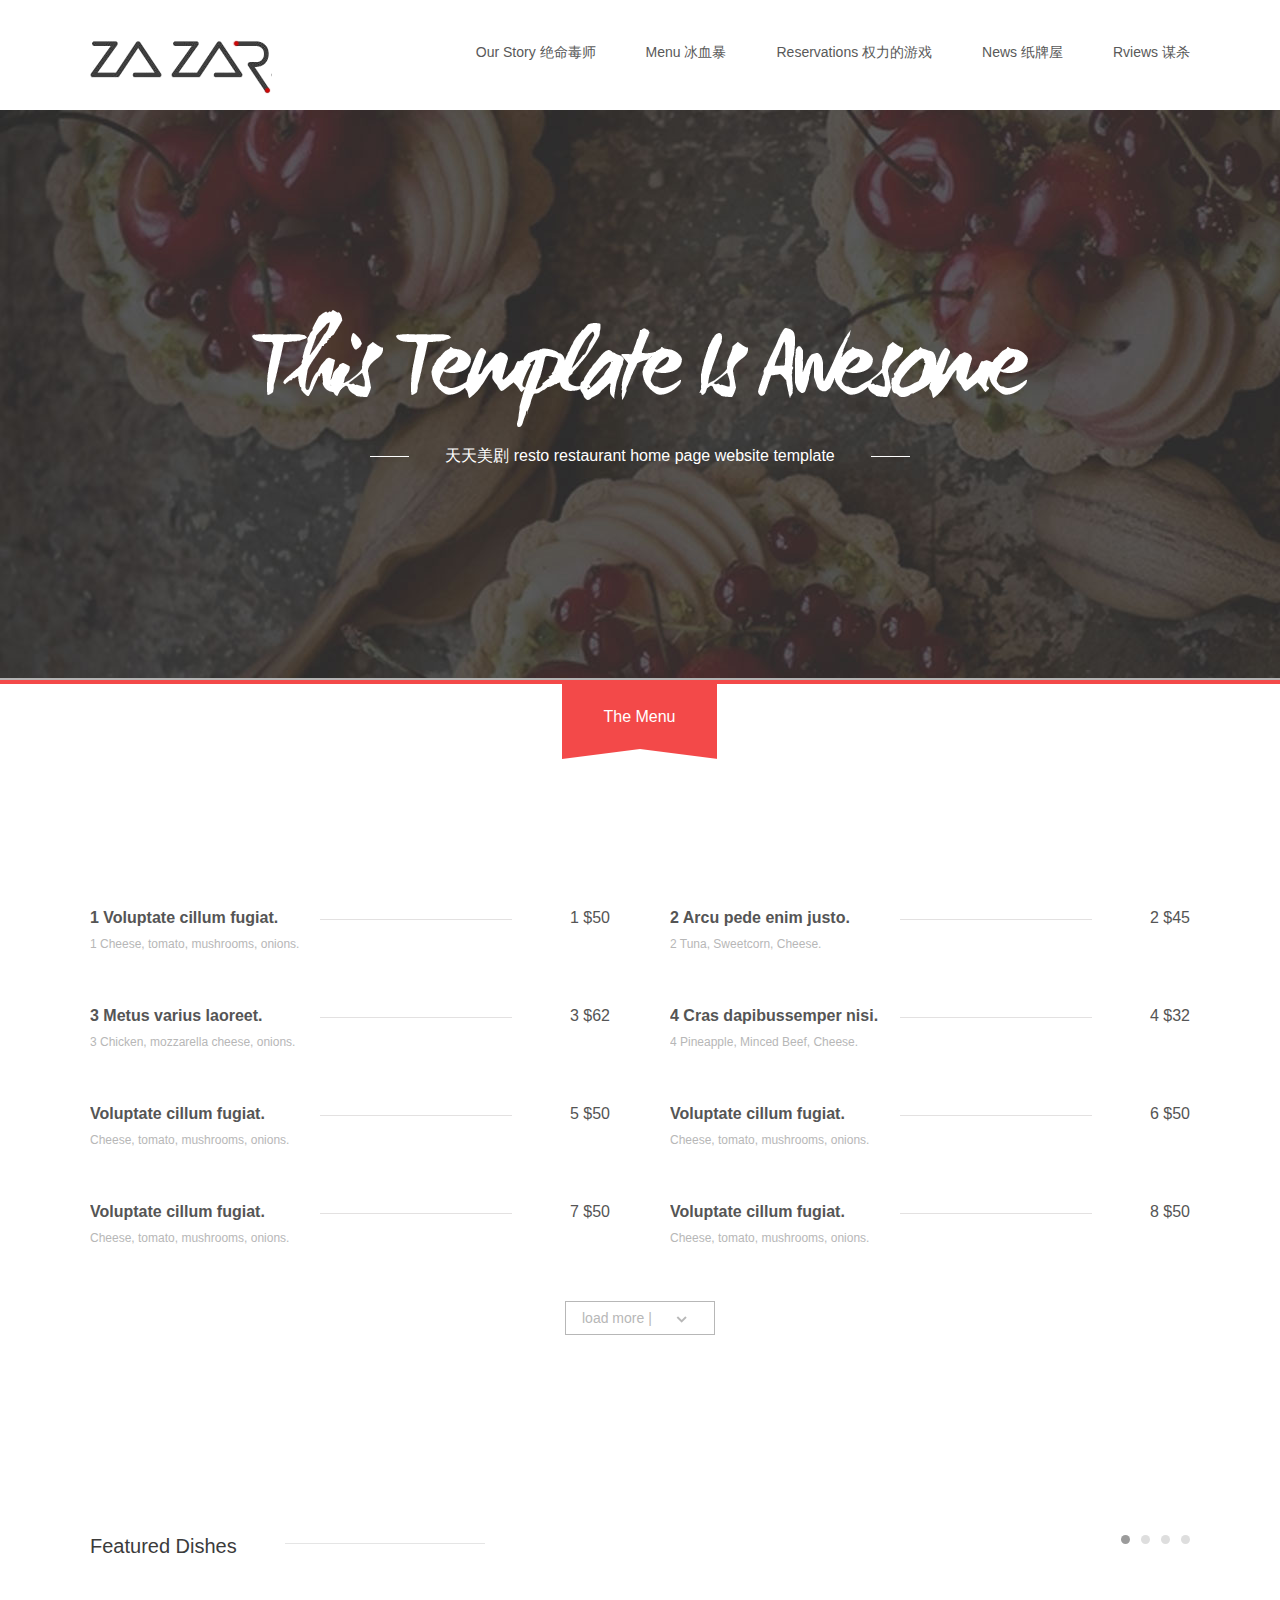
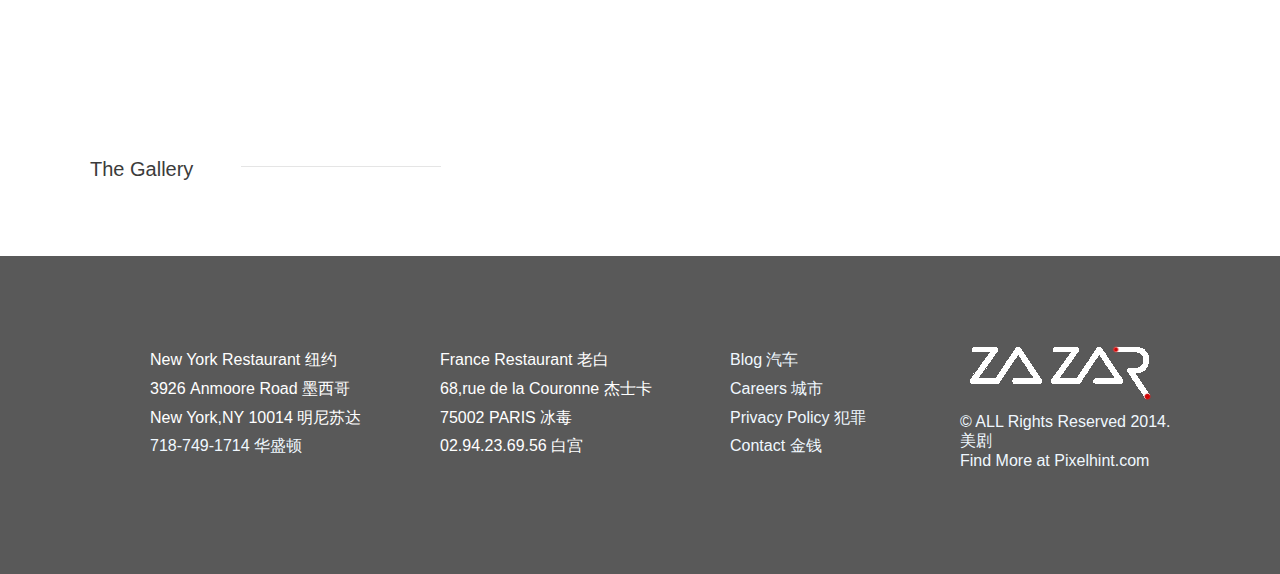
<file: index.html>
<!DOCTYPE html>
<html lang="en">
    <head>
        <meta charset="UTF-8">
        <title></title>
        <link rel="stylesheet" href="css/reset.css">
        <link rel="stylesheet" href="css/common.css">
        <link rel="stylesheet" href="css/index.css">
    </head>
    <body>
        <div class="public-header">
            <div class="public-container clearfloat">
                <div class="header-logo"><a href=""></a></div>
                <ul class="header-nav clearfloat">
                    <li class="item"><a href="">Our Story 绝命毒师</a></li>  
                    <li class="item"><a href=""> Menu 冰血暴</a></li>
                    <li class="item"><a href=""> Reservations 权力的游戏</a></li>
                    <li class="item"><a href=""> News 纸牌屋</a></li>
                    <li class="item"><a href="">Rviews 谋杀</a></li>
                </ul>
            </div>
        </div>
        <div class="index-banner">
            <div class="index-banner-bg"><img src="images/demo1.jpg" alt="banner"/></div>
            <div class="index-banner-text">
                <div class="text-logo"></div>
                <p class="text-info">
                    <i class="line line-l"></i>
                 天天美剧   resto restaurant home page website template
                    <i class="line line-r"></i>
                </p>
            </div>
        </div>
        <div class="index-menu">
            <div class="menu-tips">The Menu</div>
            <div class="public-container menu-list">
                <ul class="clearfloat">
                    <li class="menu-item clearfloat">
                        <a class="title">
                            <h4>1 Voluptate cillum fugiat.</h4>
                            <p class="comment">1 Cheese, tomato, mushrooms, onions.</p>
                        </a>
                        <div class="line"></div>
                        <div class="price">1 $50</div>
                    </li>
                    <li class="menu-item clearfloat">
                        <a class="title">
                            <h4>2 Arcu pede enim justo.</h4>
                            <p class="comment">2 Tuna, Sweetcorn, Cheese.</p>
                        </a>
                        <div class="line"></div>
                        <div class="price">2 $45</div>
                    </li>
                    <li class="menu-item clearfloat">
                        <a class="title">
                            <h4>3 Metus varius laoreet.</h4>
                            <p class="comment">3 Chicken, mozzarella cheese, onions.</p>
                        </a>
                        <div class="line"></div>
                        <div class="price">3 $62</div>
                    </li>
                    <li class="menu-item clearfloat">
                        <a class="title">
                            <h4>4 Cras dapibussemper nisi.</h4>
                            <p class="comment">4 Pineapple, Minced Beef, Cheese.</p>
                        </a>
                        <div class="line"></div>
                        <div class="price">4 $32</div>
                    </li>
                    <li class="menu-item clearfloat">
                        <a class="title">
                            <h4>Voluptate cillum fugiat.</h4>
                            <p class="comment">Cheese, tomato, mushrooms, onions.</p>
                        </a>
                        <div class="line"></div>
                        <div class="price">5 $50</div>
                    </li>
                    <li class="menu-item clearfloat">
                        <a class="title">
                            <h4>Voluptate cillum fugiat.</h4>
                            <p class="comment">Cheese, tomato, mushrooms, onions.</p>
                        </a>
                        <div class="line"></div>
                        <div class="price">6 $50</div>
                    </li>
                    <li class="menu-item clearfloat">
                        <a class="title">
                            <h4>Voluptate cillum fugiat.</h4>
                            <p class="comment">Cheese, tomato, mushrooms, onions.</p>
                        </a>
                        <div class="line"></div>
                        <div class="price">7 $50</div>
                    </li>
                    <li class="menu-item clearfloat">
                        <a class="title">
                            <h4>Voluptate cillum fugiat.</h4>
                            <p class="comment">Cheese, tomato, mushrooms, onions.</p>
                        </a>
                        <div class="line"></div>
                        <div class="price">8 $50</div>
                    </li>
                </ul>
            </div>
            <a href="" class="menu-more-btn">load more <span>|</span> 
                <span class="icon"></span>
            </a>
        </div>
        <div class="public-container index-panel">
            <div class="index-panel-header clearfloat">
                <h3>Featured Dishes</h3>
                <div class="line"></div>
                <div class="btn-group">
                    <a href="" class="btn active"></a>
                    <a href="" class="btn"></a>
                    <a href="" class="btn"></a>
                    <a href="" class="btn"></a>
                </div>
            </div>
            <div class="index-panel-body"></div>
        </div>
        <div class="public-container index-panel">
            <div class="index-panel-header clearfloat">
                <h3>The Gallery</h3>
                <div class="line"></div>
            </div>
            <div class="index-panel-body"></div>
        </div>
        <div class="public-footer">
        <div class="public-container">
            <div class="footer-col">
                <p>New York Restaurant 纽约<br>3926 Anmoore Road 墨西哥<br>New York,NY 10014 明尼苏达<br><a href="tel:718-749-1714">718-749-1714 华盛顿</a></p>
            </div>
            <div class="footer-col">
                <p>France Restaurant 老白<br>68,rue de la Couronne 杰士卡<br>75002 PARIS 冰毒<br>02.94.23.69.56 白宫</p>
            </div>
            <div class="footer-col">
                <a href="">Blog 汽车</a>
                <a href="">Careers 城市</a>
                <a href="">Privacy Policy 犯罪</a>
                <a>Contact 金钱</a>
            </div>
            <div class="footer-col:last-child">
                <div class="footer-logo"></div>
                <div class="footer-info"><a>&copy; ALL Rights Reserved 2014. 美剧<br> Find More at Pixelhint.com </a></div>
            </div>
        </div>
        </div>
    </body>
</html>
</file>
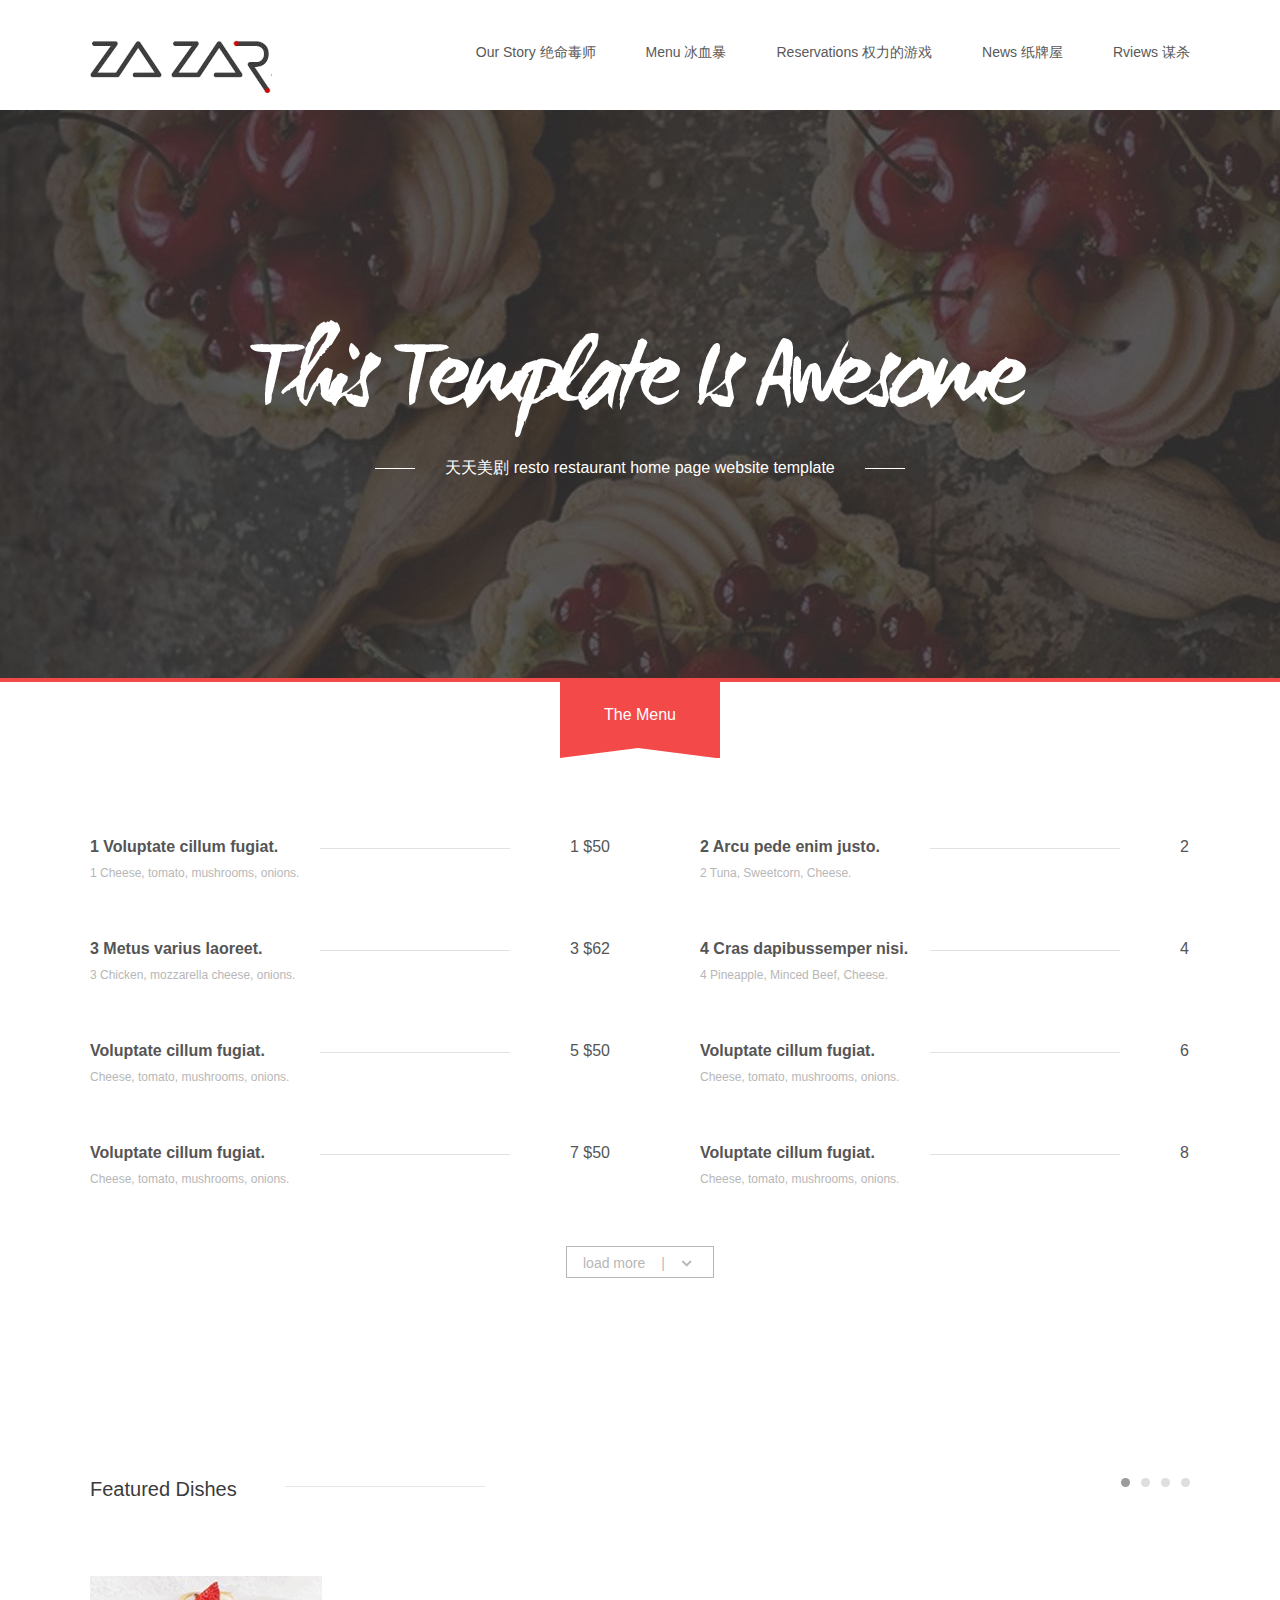
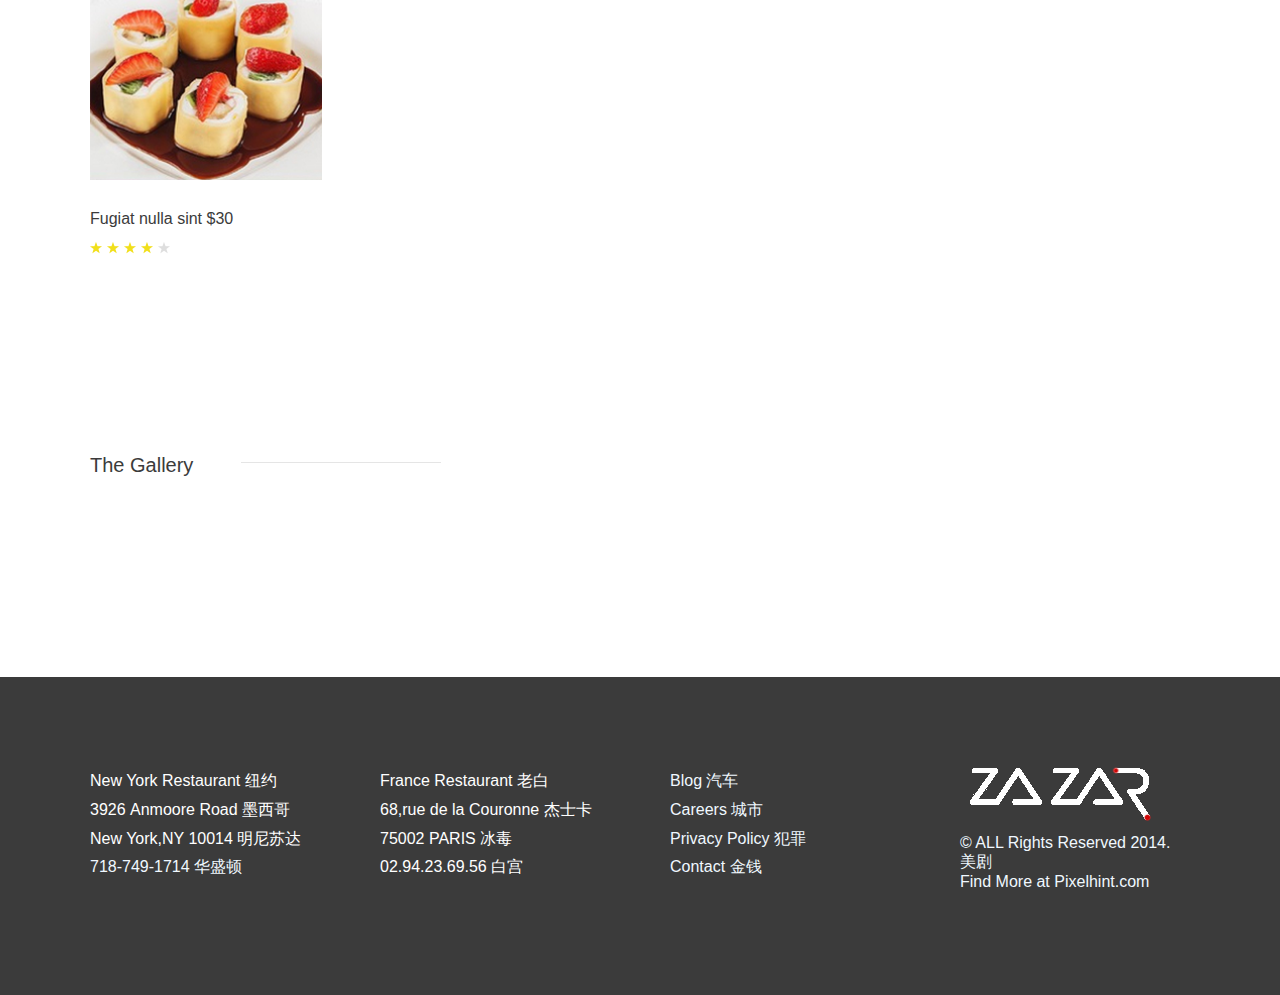
<file: fromPSDtoHTML002/index.html>
<!DOCTYPE html>
<html lang="en">
    <head>
        <meta charset="UTF-8">
        <title></title>
        <link rel="stylesheet" href="css/reset.css">
        <link rel="stylesheet" href="css/common.css">
        <link rel="stylesheet" href="css/index.css">
    </head>
    <body>
        <div class="public-header">
            <div class="public-container clearfloat">
                <div class="header-logo"><a href=""></a></div>
                <ul class="header-nav clearfloat">
                    <li class="item"><a href="">Our Story 绝命毒师</a></li>  
                    <li class="item"><a href=""> Menu 冰血暴</a></li>
                    <li class="item"><a href=""> Reservations 权力的游戏</a></li>
                    <li class="item"><a href=""> News 纸牌屋</a></li>
                    <li class="item"><a href="">Rviews 谋杀</a></li>
                </ul>
            </div>
        </div>
        <div class="index-banner">
            <div class="index-banner-bg"><img src="images/demo1.jpg" alt="banner"/></div>
            <div class="index-banner-text">
                <div class="text-logo"></div>
                <p class="text-info">
                    <i class="line line-l"></i>
                 天天美剧   resto restaurant home page website template
                    <i class="line line-r"></i>
                </p>
            </div>
        </div>
        <div class="index-menu">
            <div class="menu-tips">The Menu</div>
            <div class="public-container menu-list">
                <ul class="clearfloat">
                    <li class="menu-item clearfloat">
                        <a href="" class="title">
                            <h4>1 Voluptate cillum fugiat.</h4>
                            <p class="comment">1 Cheese, tomato, mushrooms, onions.</p>
                        </a>
                        <div class="line"></div>
                        <div class="price">1 $50</div>
                    </li>
                    <li class="menu-item clearfloat">
                        <a class="title">
                            <h4>2 Arcu pede enim justo.</h4>
                            <p class="comment">2 Tuna, Sweetcorn, Cheese.</p>
                        </a>
                        <div class="line"></div>
                        <div class="price">2 $45</div>
                    </li>
                    <li class="menu-item clearfloat">
                        <a class="title">
                            <h4>3 Metus varius laoreet.</h4>
                            <p class="comment">3 Chicken, mozzarella cheese, onions.</p>
                        </a>
                        <div class="line"></div>
                        <div class="price">3 $62</div>
                    </li>
                    <li class="menu-item clearfloat">
                        <a class="title">
                            <h4>4 Cras dapibussemper nisi.</h4>
                            <p class="comment">4 Pineapple, Minced Beef, Cheese.</p>
                        </a>
                        <div class="line"></div>
                        <div class="price">4 $32</div>
                    </li>
                    <li class="menu-item clearfloat">
                        <a class="title">
                            <h4>Voluptate cillum fugiat.</h4>
                            <p class="comment">Cheese, tomato, mushrooms, onions.</p>
                        </a>
                        <div class="line"></div>
                        <div class="price">5 $50</div>
                    </li>
                    <li class="menu-item clearfloat">
                        <a class="title">
                            <h4>Voluptate cillum fugiat.</h4>
                            <p class="comment">Cheese, tomato, mushrooms, onions.</p>
                        </a>
                        <div class="line"></div>
                        <div class="price">6 $50</div>
                    </li>
                    <li class="menu-item clearfloat">
                        <a class="title">
                            <h4>Voluptate cillum fugiat.</h4>
                            <p class="comment">Cheese, tomato, mushrooms, onions.</p>
                        </a>
                        <div class="line"></div>
                        <div class="price">7 $50</div>
                    </li>
                    <li class="menu-item clearfloat">
                        <a class="title">
                            <h4>Voluptate cillum fugiat.</h4>
                            <p class="comment">Cheese, tomato, mushrooms, onions.</p>
                        </a>
                        <div class="line"></div>
                        <div class="price">8 $50</div>
                    </li>
                </ul>
            </div>
            <a href="" class="menu-more-btn">load more <span class="line">|</span> 
                <span class="icon"></span>
            </a>
        </div>
        <div class="public-container index-panel">
            <div class="index-panel-header clearfloat">
                <h3>Featured Dishes</h3>
                <div class="line"></div>
                <div class="btn-group">
                    <a href="" class="btn active"></a>
                    <a href="" class="btn"></a>
                    <a href="" class="btn"></a>
                    <a href="" class="btn"></a>
                </div>
            </div>
            <div class="index-panel-body index-food-list">
                <ul class="clearfloat">
                    <li class="food-item">
                        <a href="">
                            <img class="banner" src="images/demo2.jpg"></img>
                            <div class="name">
                                Fugiat nulla sint
                                <span>$30</span>
                            </div>
                            <div class="star-bar">
                                <span class="star"></span>
                                <span class="star"></span>
                                <span class="star"></span>
                                <span class="star"></span>
                                <span class="nostar"></span>
                            </div>
                        </a>
                    </li>
                </ul>
            </div>
        </div>
        <div class="public-container index-panel">
            <div class="index-panel-header clearfloat">
                <h3>The Gallery</h3>
                <div class="line"></div>
            </div>
            <div class="index-panel-body">
 
            </div>
        </div>
        <div class="public-footer">
        <div class="public-container">
            <div class="footer-col">
                <p>New York Restaurant 纽约<br>3926 Anmoore Road 墨西哥<br>New York,NY 10014 明尼苏达<br><a href="tel:718-749-1714">718-749-1714 华盛顿</a></p>
            </div>
            <div class="footer-col">
                <p>France Restaurant 老白<br>68,rue de la Couronne 杰士卡<br>75002 PARIS 冰毒<br>02.94.23.69.56 白宫</p>
            </div>
            <div class="footer-col">
                <a href="">Blog 汽车</a>
                <a href="">Careers 城市</a>
                <a href="">Privacy Policy 犯罪</a>
                <a>Contact 金钱</a>
            </div>
            <div class="footer-col:last-child">
                <div class="footer-logo"></div>
                <div class="footer-info"><a>&copy; ALL Rights Reserved 2014. 美剧<br> Find More at Pixelhint.com </a></div>
            </div>
        </div>
        </div>
    </body>
</html>
</file>
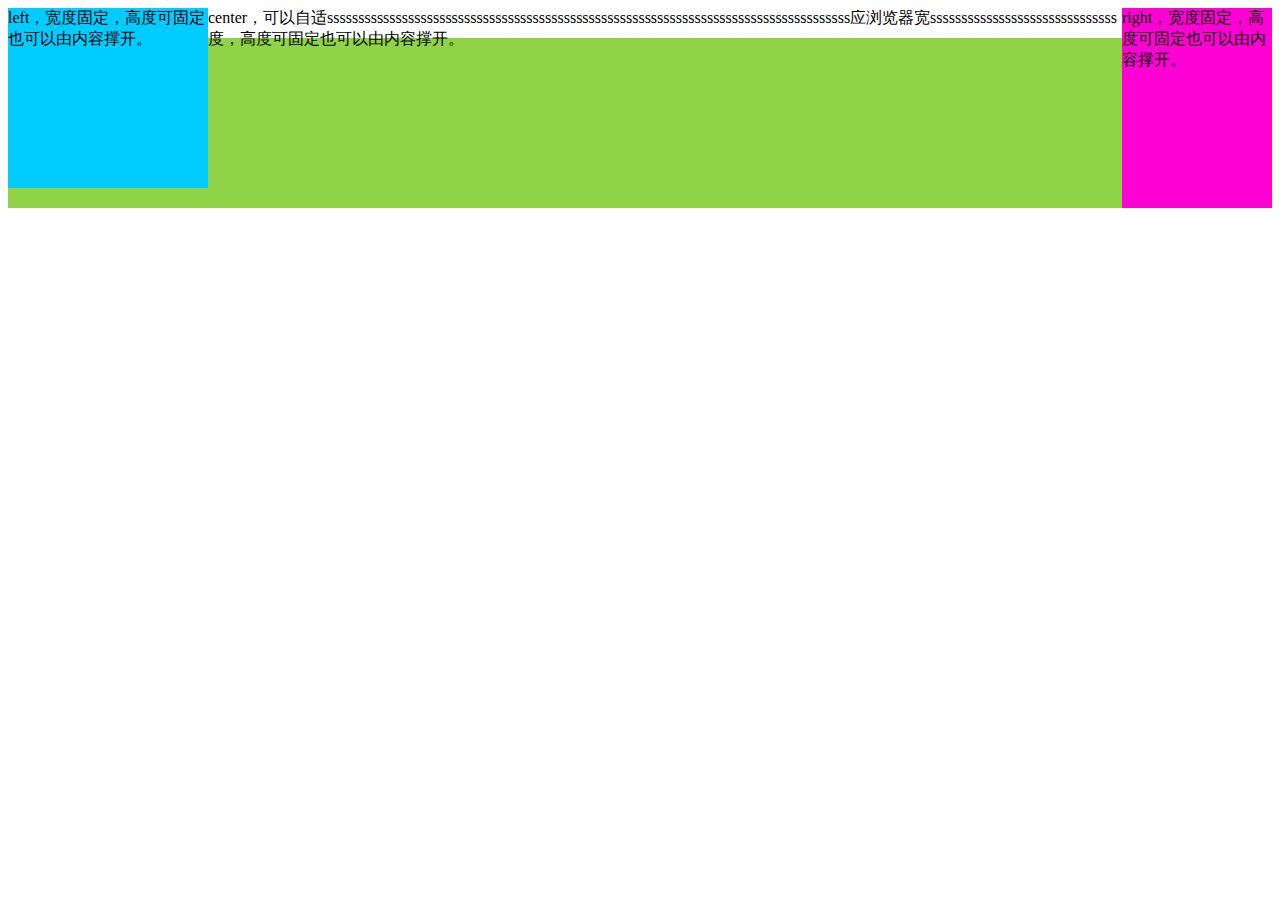
<file: fromPSDtoHTML002/testbuju.html>
<!DOCTYPE html>
<html>
    <head>
        <meta charset="utf-8" />
        <title>宽度自适应布局</title>
        <style>
            .wrap {
                background-color: rgb(145, 211, 70);
            }
            .clearfix:after {
                content: "";
                clear: both;
                display: block;
            }
        
            .left {
                float: left;
                width: 200px;
                background: rgb(0, 204, 255);
                height: 180px;
            }
            .right {
                float: right;
                width: 150px;
                background: rgb(255, 0, 212);
                height: 200px;
            }
            .center {
                background: #FFFFFF;
                margin-left: 20px;
                margin-right: 60px;
                height: 30px;
            }
        </style>
    </head>
    <body>
        <div class="wrap clearfix">
            <div class="left">left，宽度固定，高度可固定也可以由内容撑开。</div>
            <div class="right">right，宽度固定，高度可固定也可以由内容撑开。</div>
            <div class="center">center，可以自适ssssssssssssssssssssssssssssssssssssssssssssssssssssssssssssssssssssssssssssssssssss应浏览器宽ssssssssssssssssssssssssssssss度，高度可固定也可以由内容撑开。</div>
        </div>
    </body>
</html>
</file>
<file: css/common.css>
.public-header {
    height: 110px;
}

.public-header .header-logo {
    margin-top: 40px;
    float: left;
}
.public-header .header-logo a{
    height: 54px;
    width: 182px;
    background: url("../images/index-header-logo.png");
}

.public-header .header-nav {
    float:right;
    font-size: 14px;
}

.public-header .header-nav .item{
    float: left;
    margin-top: 44px;
    margin-left: 50px;
}

.public-header .header-nav a{
    color: #595959;
}

.public-header .header-nav a:hover{
    text-decoration: underline;

}

.public-container {
    position: relative;
    margin: 0 auto;
    width: 1100px;
}

.public-footer {
    padding-top: 100px;
    background: #595959;
    height: 218px;
}

.public-footer .footer-col{
    width: 230px;
    float: left;
    margin-left: 60px;
    font-size: 16px;
    color: #fff;
    line-height: 1.8;
}

.public-footer .footer-col:last-child {
    margin-right: 0;
}

.public-footer  .footer-logo {
    margin-left: 880px;
    width: 182px;
    height: 55px;
    margin-top: -10px;
    margin-bottom: 12px;
    background: url("../images/index-footer-logo.png");
}
</file>
<file: css/index.css>
.index-banner {
    position: relative;
    background: #b3b3b3;
}

.index-banner-bg {
    height: 570px;
    overflow: hidden;
}

.index-banner-bg img {
    margin: 0 auto;
}

.index-banner-text {
    position: absolute;
    top: 200px;
    left: 50%;
    margin-left: -388px;

}

.index-banner-text .text-logo {
    width: 776px;
    height: 117px;
    background: url("../images/index-banner-textlogo.png") no-repeat;
}

.index-banner-text .text-info {
    margin-top: 19px;
    text-align: center;
    color: #fff;
    font-size: 16px;
}

.index-banner-text .text-info .line {
    display: inline-block;
    width: 39px;
    border-top:  1px solid #fff ;
    vertical-align: middle;
}

.index-banner-text .text-info .line-l {
    margin-right: 32px;
}

.index-banner-text .text-info .line-r {
    margin-left: 32px;
}

/*菜单*/
.index-menu {
    position: relative;
    border-top: 4px solid #f34949;
}

.index-menu .menu-tips {
    position: relative;
    left: 50%;
    top: 0;
    margin-left: -78px;
    width: 155px;
    height: 75px;
    text-align: center;
    line-height: 65px;
    color: #fff;
    background: #f34949;

}

.index-menu .menu-tips:after {
    position: absolute;
    content: "";
    left: 0;
    bottom: 0;
    width: 0;
    height: 0;
    border-left: 78px solid transparent;
    border-right: 78px solid transparent;
    border-bottom: 10px solid #fff;
}

.index-menu .menu-list {
    margin-top: 150px;
    color: #555555;
    overflow: hidden;
}

.index-menu .menu-list ul {
    width: 1160px;


}

.index-menu .menu-item {
    float: left;
    width: 520px;
    margin-right: 60px;
    margin-bottom: 56px;
}

.index-menu .menu-item .title, .index-menu .menu-list .line {
    float: left;
}

.index-menu .menu-list .price {
    float: right;
}

.index-menu .menu-item .title {
    width: 230px;
    overflow: hidden;
    white-space: nowrap;
    text-overflow: ellipsis;
    color: #555555;
}

.index-menu .menu-item .comment{
    margin-top: 10px;
    color: #b7b7b7;
    font-size: 12px;
}

.index-menu .menu-list .line {
    width: 192px;
    border-top: 1px solid #e3e1e1;
    margin-top: 10px;
}

.index-menu .menu-more-btn {
    margin: 0 auto;
    color: #b7b7b7;
    width: 132px;
    height: 32px;
    padding-left: 16px;
    border: 1px solid #b7b7b7;
    font-size: 14px;
    line-height: 32px;
}

.index-menu .menu-more-btn .icon {
    display:inline-block;
    width: 11px;
    height: 7px;
    margin-left: 20px;
    background: url("../images/index-menu-icon.png") no-repeat;
}

.index-panel {
    margin-top: 200px;
}

.index-panel-header h3 {
    font-size: 20px;
    color: #3b3b3b;
    font-weight: normal;
    float: left;
    margin-right: 48px;
}

.index-panel-header .line{
    float: left;
    width: 200px;
    border-top: 1px solid #e5e5e5;
    margin-top: 8px;
}

.index-panel-header .btn-group {
    font-size: 0;
    float: right;
}

.index-panel-header .btn {
    display: inline-block;
    margin-left: 11px;
    width: 9px;
    height: 9px;
    background: #dedede;
    border-radius: 50%;
}

.index-panel-header .active{
    background: #9b9b9b;
}

.index-panel-body {
    margin-top: 75px;
}
</file>
<file: fromPSDtoHTML002/css/common.css>
.public-header {
    height: 110px;
}

.public-header .header-logo {
    margin-top: 40px;
    float: left;;
}

.public-header .header-logo a{
    height: 54px;
    width: 182px;
    background: url("../images/index-header-logo.png");
}

.public-header .header-nav {
    float: right;
    font-size: 14px;
}

.public-header .header-nav .item{
    float: left;
    margin-top: 44px;
    margin-left: 50px;
}

.public-header .header-nav a{
    color: #595959;
}

.public-header .header-nav a:hover{
    text-decoration: underline;

}

.public-container {
    position: relative;
    margin: 0 auto;
    width: 1100px;
}

.public-footer {
    padding-top: 100px;
    background: #3b3b3b;
    height: 218px;
}

.public-footer .footer-col{
    width: 230px;
    float: left;
    margin-right: 60px;
    font-size: 16px;
    color: #fff;
    line-height: 1.8;
}

.public-footer .footer-col:last-child {
    margin-right: 0;
}

.public-footer  .footer-logo {
    margin-left: 880px;
    width: 182px;
    height: 55px;
    margin-top: -10px;
    margin-bottom: 12px;
    background: url("../images/index-footer-logo.png");
}
</file>
<file: fromPSDtoHTML002/css/index.css>
.index-banner {
    position: relative;

}

.index-banner-bg {
    height: 570px;
    overflow: hidden;
}

.index-banner-bg img {
    margin: 0 auto;
}

.index-banner-text {
    position: absolute;
    top: 210px;
    left: 50%;
    margin-left: -390px;
}

.index-banner-text .text-logo {
    width: 780px;
    height: 120px;
    background: url("../images/index-banner-textlogo.png") no-repeat;
}

.index-banner-text .text-info {
    margin-top: 18px;
    text-align: center;
    color: #fff;
    font-size: 16px;
}

.index-banner-text .text-info .line {
    display: inline-block;
    width: 40px;
    border-top:  1px solid #fff ;
    vertical-align: middle;
}

.index-banner-text .text-info .line-l {
    margin-right: 26px;
}

.index-banner-text .text-info .line-r {
    margin-left: 26px;
}

/*菜单*/
.index-menu {
    position: relative;
    border-top: 4px solid #f34949;
    margin-top: -2px;
}

.index-menu .menu-tips {
    position: relative;
    left: 50%;
    top: 0;
    margin-left: -80px;
    width: 160px;
    height: 76px;
    text-align: center;
    line-height: 66px;
    color: #fff;
    background: #f34949;

}

.index-menu .menu-tips:after {
    position: absolute;
    content: "";
    left: 0;
    bottom: 0;
    width: 0;
    height: 0;
    border-left: 78px solid transparent;
    border-right: 78px solid transparent;
    border-bottom: 10px solid #fff;
}

.index-menu .menu-list {
    margin-top: 80px;
    color: #555555;
    overflow: hidden;
}

.index-menu .menu-list ul {
    width: 1220px;
}

.index-menu .menu-item {
    float: left;
    width: 520px;
    margin-right: 90px;
    margin-bottom: 60px;
}



.index-menu .menu-list .price {
    float: right;
}

.index-menu .menu-item .title {
    width: 230px;
    overflow: hidden;
    white-space: nowrap;
    text-overflow: ellipsis;
    color: #555555;
    float: left;
}

.index-menu .menu-item .comment{
    margin-top: 10px;
    color: #b7b7b7;
    font-size: 12px;
}

.index-menu .menu-list .line {
    width: 190px;
    border-top: 1px solid #e3e1e1;
    margin-top: 10px;
    float: left;
}

.index-menu .menu-more-btn {
    margin: 0 auto;
    color: #b7b7b7;
    width: 130px;
    height: 30px;
    padding-left: 16px;
    border: 1px solid #b7b7b7;
    font-size: 14px;
    line-height: 32px;
}

.index-menu .menu-more-btn .line {
    display: inline-block;
    margin-left: 12px;
}

.index-menu .menu-more-btn .icon {
    display:inline-block;
    width: 12px;
    height: 8px;
    margin-left: 12px;
    background: url("../images/index-menu-icon.png") no-repeat;
}

.index-panel {
    margin-top: 200px;
}

.index-panel-header h3 {
    font-size: 20px;
    color: #3b3b3b;
    font-weight: normal;
    float: left;
    margin-right: 48px;
}

.index-panel-header .line{
    float: left;
    width: 200px;
    border-top: 1px solid #e5e5e5;
    margin-top: 8px;
}

.index-panel-header .btn-group {
    font-size: 0;
    float: right;
}

.index-panel-header .btn {
    display: inline-block;
    margin-left: 11px;
    width: 9px;
    height: 9px;
    background: #dedede;
    border-radius: 50%;
}

.index-panel-header .active{
    background: #9b9b9b;
}

.index-panel-body {
    margin-top: 75px;
    margin-bottom: 200px;
}

.index-food-list {
    overflow: hidden;
}

.index-food-list ul {
    width: 1160px;
}

.index-food-list .food-item {
    float: left;
    width: 230px;
    margin-right: 60px;
}

.index-food-list .food-item .banner {
    margin-bottom: 30px;
    height: 204px;
}

.index-panel-body .name {
    color: #3b3b3b;
    margin-bottom: 13px;
}

.index-food-list .food-item .star-bar {
    font-size: 0;
}

.index-food-list .food-item .star {
    display: inline-block;
    width: 12px;
    height: 13px;
    margin-right: 5px;
    background-image: url("../images/index-panel-star01.png");
    background-repeat: no-repeat;
}

.index-food-list .food-item .nostar {    
    display: inline-block;
    width: 12px;
    height: 13px;
    margin-right: 5px;
    background-image: url("../images/index-panel-star02.png");
    background-repeat: no-repeat;
}
</file>
